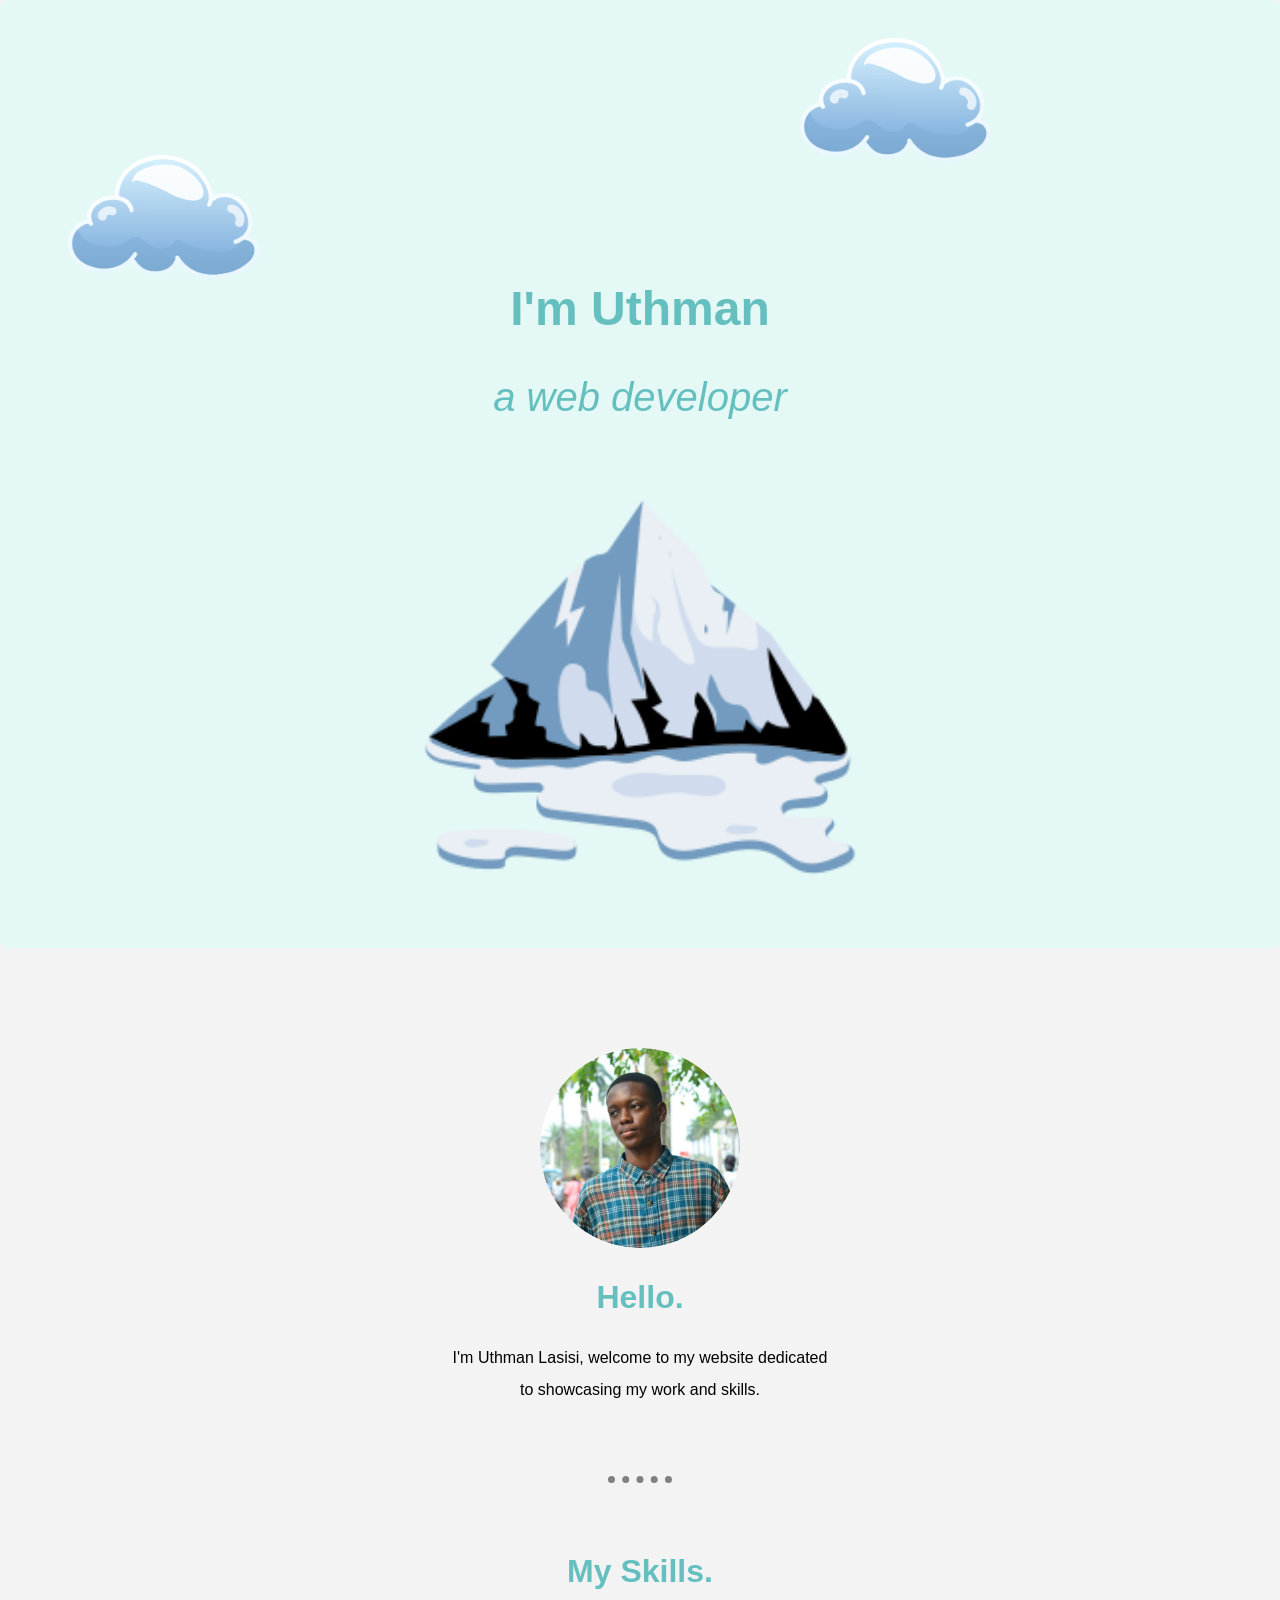
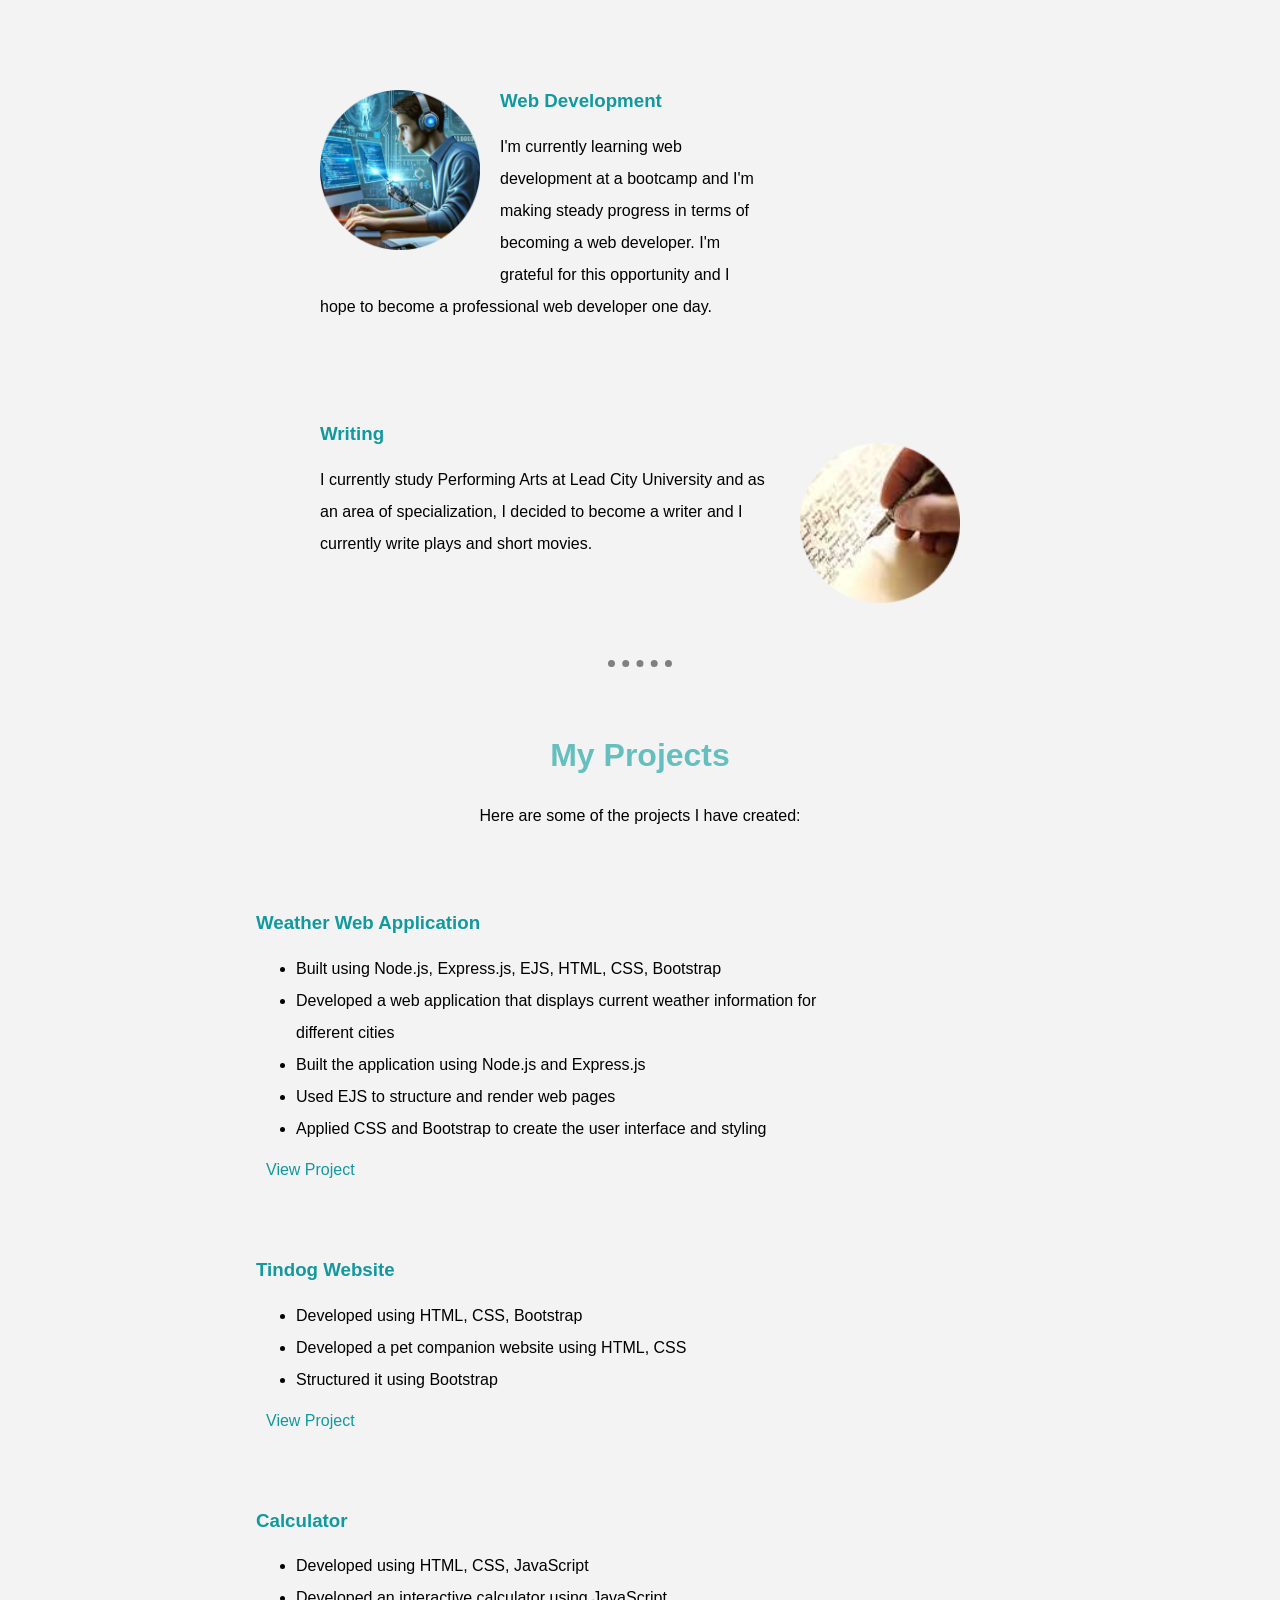
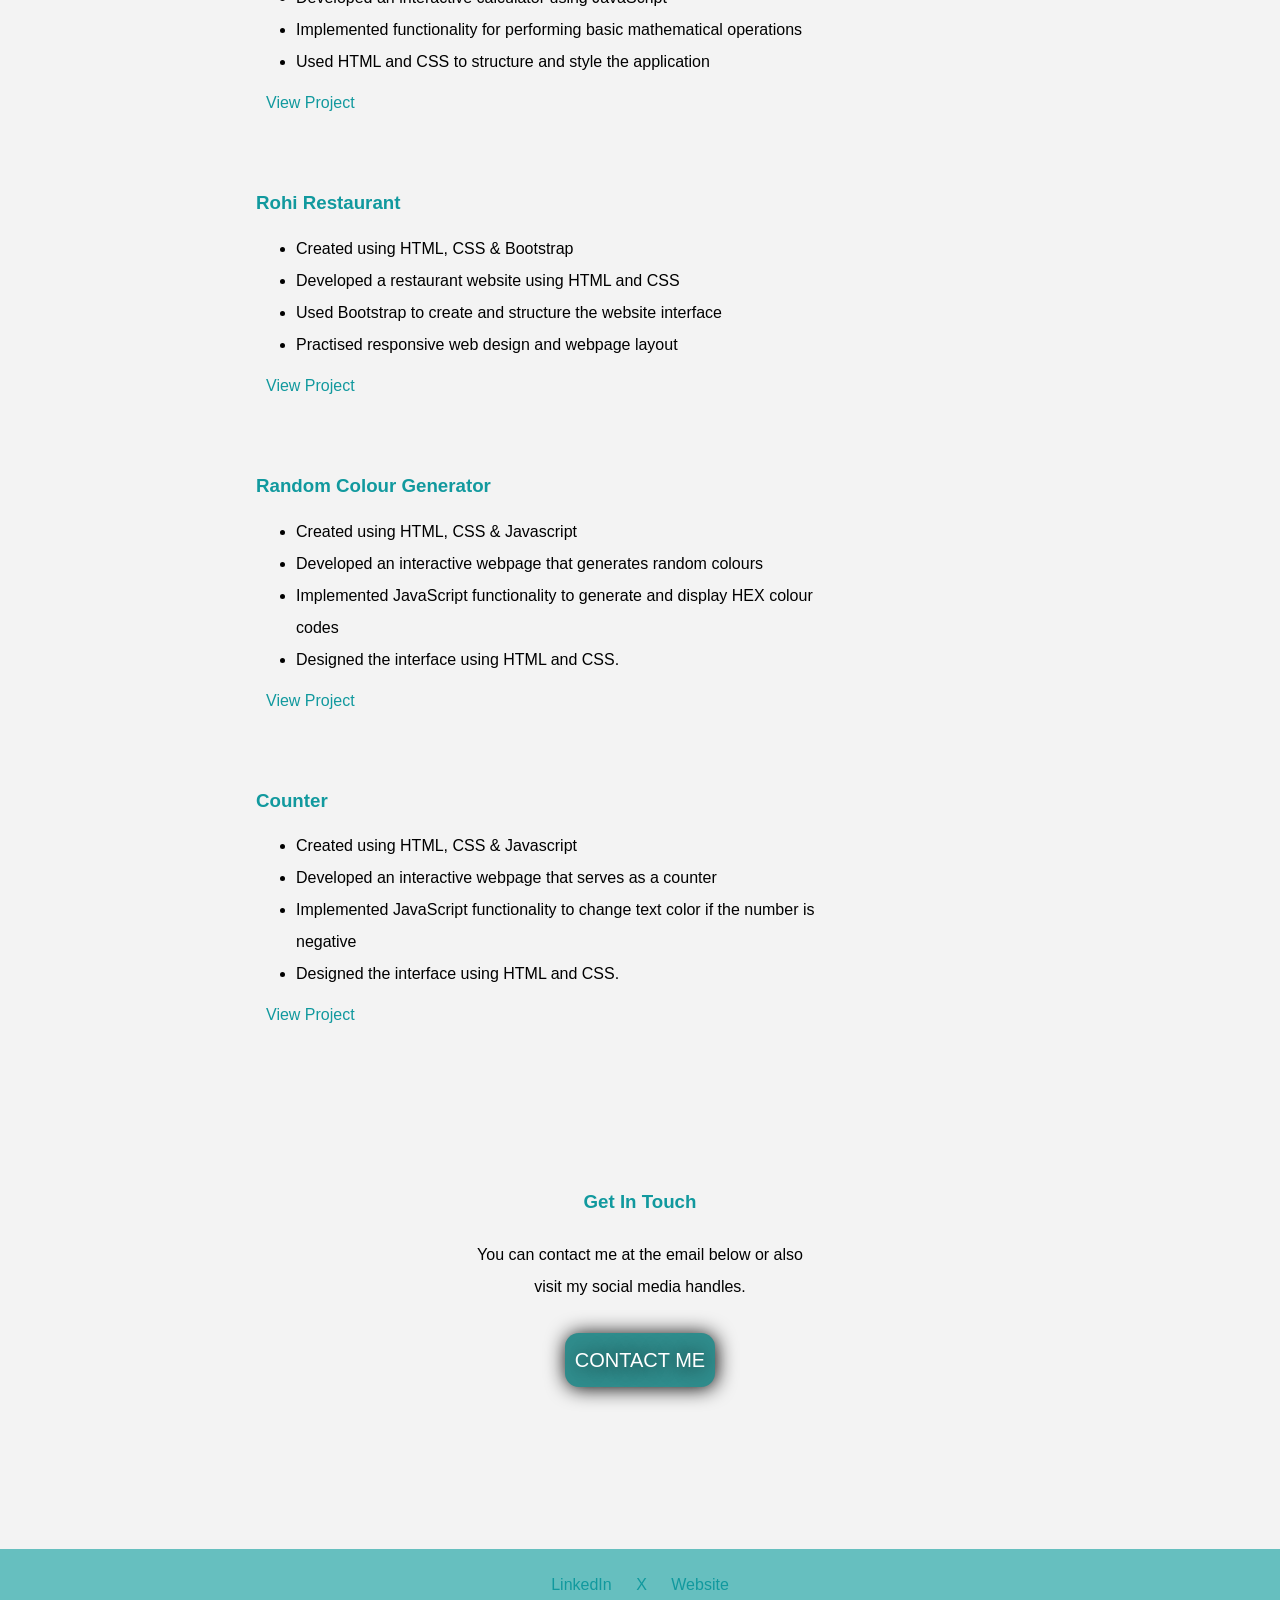
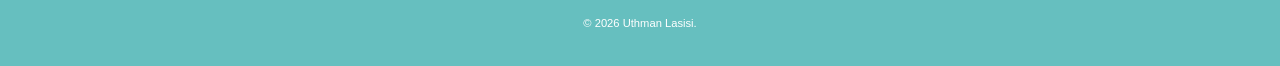
<file: index.html>
<!DOCTYPE html>
<html lang="en">

<head>
  <meta charset="UTF-8">
  <!-- <meta name="viewport" content="width=device-width, initial-scale=1.0"> -->
  <title>Uthman Lasisi</title>
  <link rel="stylesheet" href="style.css">
  <link rel="icon" href="ulogosmall.png">
</head>

<body>
  <div class="top">
    <img class="firstcloud" src="new cloud.png" alt="Cloud-img">
    <h1>I'm Uthman</h1>
    <p id="firstp"><em>a web developer</em></p>
    <img class="secondcloud" src="new cloud.png" alt="Cloud-img">
    <img id="mountain" src="new mountain.png" alt="Mountain-img">
  </div>

  <div class="middle-container">
    <div class="profile">
      <img class="description" src="download.png" alt="My image">
      <h2>Hello.</h2>
      <p class="intro">I'm Uthman Lasisi, welcome to my website dedicated to showcasing my work and skills.</p>
    </div>
    <hr>
    <div class="skills">
      <h2>My Skills.</h2>
      <div class="skill-row">
        <img class="skillpic" src="My skill-modified.png" alt="My skill">
        <h3>Web Development</h3>
        <p class="web-dev-intro">I'm currently learning web development at a bootcamp and I'm making steady progress in
          terms of becoming a
          web developer. I'm grateful for this opportunity and I hope to become a professional web developer one day.
        </p>
      </div>
      <div class="skill-row">
        <img class="writing" src="Writing-modified.png" alt="writing-img">
        <h3>Writing</h3>
        <p>I currently study Performing Arts at Lead City University and as an area of specialization, I decided to
          become a writer and I currently write plays and short movies.</p>
      </div>
    </div>
    <hr>
    <div class="project-div">
      <h2>My Projects</h2>
      <p class="project-first-p">Here are some of the projects I have created:</p>

      <div class="the-projects">
        <h3>Weather Web Application</h3>
        <ul style="line-height: 2;">
          <li>Built using Node.js, Express.js, EJS, HTML, CSS, Bootstrap</li>
          <li>Developed a web application that displays current weather information for different cities</li>
          <li>Built the application using Node.js and Express.js</li>
          <li>Used EJS to structure and render web pages</li>
          <li>Applied CSS and Bootstrap to create the user interface and styling</li>


        </ul>
        <a href="https://weather-lcsc.onrender.com">View
          Project</a>
      </div>
      <div class="the-projects">
        <h3>Tindog Website</h3>
        <ul style="line-height: 2;">
          <li>Developed using HTML, CSS, Bootstrap</li>
          <li>Developed a pet companion website using HTML, CSS</li>
          <li>Structured it using Bootstrap</li>

        </ul>
        <a href="bootstrap.html">View
          Project</a>
      </div>
      <div class="the-projects">
        <h3>Calculator </h3>
        <ul style="line-height: 2;">
          <li>Developed using HTML, CSS, JavaScript</li>
          <li>Developed an interactive calculator using JavaScript</li>
          <li>Implemented functionality for performing basic mathematical operations</li>
          <li>Used HTML and CSS to structure and style the application</li>

        </ul>
        <a href="https://lasisiuthman009-boop.github.io/Calculator/">View
          Project</a>


      </div>
      <div class="the-projects">
        <h3>Rohi Restaurant </h3>
        <ul style="line-height: 2;">
          <li>Created using HTML, CSS & Bootstrap</li>
          <li>Developed a restaurant website using HTML and CSS</li>
          <li>Used Bootstrap to create and structure the website interface</li>
          <li>Practised responsive web design and webpage layout</li>

        </ul>
        <a href="https://lasisiuthman009-boop.github.io/Rohi-Restaurant/">View
          Project</a>


      </div>
      <div class="the-projects">
        <h3>Random Colour Generator</h3>
        <ul style="line-height: 2;">
          <li>Created using HTML, CSS & Javascript</li>
          <li>Developed an interactive webpage that generates random colours</li>
          <li>Implemented JavaScript functionality to generate and display HEX colour codes</li>
          <li>Designed the interface using HTML and CSS.</li>
        </ul>
        <a href="https://lasisiuthman009-boop.github.io/Random-Color-Generator/">View
          Project</a>


      </div>
      <div class="the-projects">
        <h3>Counter</h3>
        <ul style="line-height: 2;">
          <li>Created using HTML, CSS & Javascript</li>
          <li>Developed an interactive webpage that serves as a counter</li>
          <li>Implemented JavaScript functionality to change text color if the number is negative</li>
          <li>Designed the interface using HTML and CSS.</li>
        </ul>
        <a href="https://lasisiuthman009-boop.github.io/Counter/">View
          Project</a>


      </div>


    </div>
    <div class="contact-me">
      <h3>Get In Touch</h3>
      <p id="secondp">You can contact me at the email below or also visit my social media handles.</p>
      <a class="btn" href="mailto:lasisiuthman009@gmail.com">CONTACT ME</a>
    </div>
  </div>


  <div class="bottom-container">
    <a class="footer-link"
      href="https://www.linkedin.com/in/uthman-lasisi-b42368350?utm_source=share_via&utm_content=profile&utm_medium=member_android">LinkedIn</a>
    <a class="footer-link" href="https://x.com/lasisiuthman247">X</a>
    <a class="footer-link" href="C:\Users\pc\Desktop\Uthman's\Web Dev\HTML - Personal site\index.html">Website</a>
    <p class="copyright">© 2026 Uthman Lasisi.</p>
  </div>

</body>

</html>
</file>
<file: style.css>
body {
    background-color: #f3f3f3;
    margin: 0px;
    text-align: center;
    font-family: sans-serif;
}

h1 {
    font-size: 3rem;
    font-family: Helvetica, Arial, sans-serif;
    margin: 50px auto 0;
    color: #66BFBF;
}

h2 {
    font-size: 2rem;
    color: #66BFBF;
}

h3 {
    color: #11999E;
}

a {
    color: #11999E;
    margin: auto 10px auto;
    text-decoration: none;
}

a:hover {
    color: #000;
    text-decoration: underline;
}

hr {
    border-color: grey;
    border-style: dotted none none none;
    width: 5%;
    border-width: 7px;
    margin: 70px auto 70px;
}

p {
    line-height: 2;
}

/*xxxxxxxxxxxxxxxxxxxxxxxxxxxxxxxclass selectorsxxxxxxxxxxxxxxxxxxxxxxxxxxx*/

.top {
    background-color: #e4f9f6;
    margin-bottom: 5px;
    border-radius: 8px;
    line-height: 2;
}

.middle-container {
    justify-content: center;
    margin: 100px 0;
}

.bottom-container {
    padding: 20px;
    background-color: #66BFBF;
    line-height: 2;
}

.firstcloud {
    height: 200px;
    width: 200px;
    position: relative;
    left: 20%;
}

.secondcloud {
    height: 200px;
    width: 200px;
    position: absolute;
    left: 5%;
    top: 13%;
}

.description {
    height: 200px;
    width: 200px;
    border-radius: 100%;
}

.skillpic {
    margin-right: 20px;
    margin-bottom: 20px;
    width: 25%;
    float: left;

}

.writing {
    margin-left: 20px;
    margin-top: 20px;
    width: 25%;
    float: right;
}

.project-div {
    margin-left: 15%;
    margin-right: 15%;
    width: 60%;
    padding-left: 5%;
}

.the-projects {
    text-align: left;
    width: 75%;
    margin: 80px 0;

}

.skill-row {
    margin: 100px auto 100px;
    width: 50%;
    text-align: left;

}

.contact-me {
    line-height: 2;
    padding: 60px;
}

.copyright {
    color: white;
    font-size: 0.7rem;
}

.intro {
    margin: auto;
    width: 30%;
}

.web-dev-intro {
    width: 70%;
}

.btn {
    margin: 30px auto 2px auto;
    -webkit-border-radius: 14px;
    -moz-border-radius: 14px;
    border-radius: 14px;
    color: #FFFFFF;
    font-family: Arial;
    font-size: 20px;
    font-weight: 100;
    padding: 7px 10px 7px 10px;
    background-color: #308d8d;
    -webkit-box-shadow: 1px 1px 20px 0 #000000;
    -moz-box-shadow: 1px 1px 20px 0 #000000;
    box-shadow: 1px 1px 20px 0 #000000;
    text-shadow: 1px 1px 20px #000000;
    text-decoration: none;
    display: inline-block;
    cursor: pointer;
    text-align: center;
}

.btn:hover {
    background: #DEE4ED;
    border: solid #FFFFFF 1px;
    -webkit-border-radius: 20px;
    -moz-border-radius: 20px;
    border-radius: 20px;
    text-decoration: none;
}



/*xxxxxxxxxxxxxxxxxxxxxxxxxxxxxxxxxxxxid selectorsxxxxxxxxxxxxxxxxxxxxxxxxxxxxx*/
#firstp {
    color: #66BFBF;
    margin: 0;
    font-size: 2.5rem;
    font-weight: normal;
}

#secondp {
    width: 30%;
    margin: auto;
}

#mountain {
    height: 500px;
    width: 500px;
}





@media (max-width:720px) {
    body {
        background-color: #f3f3f3;
        margin: 0px;
        text-align: center;
        font-family: sans-serif;
    }

    h1 {
        font-size: 100px;
        font-family: Helvetica, Arial, sans-serif;
        margin: 50px auto 0;
        color: #66BFBF;
    }

    h2 {
        font-size: 2rem;
        color: #66BFBF;
    }

    h3 {
        color: #11999E;
    }

    a {
        color: #11999E;
        margin: auto 10px auto;
        text-decoration: none;
    }

    a:hover {
        color: #000;
        text-decoration: underline;
    }

    hr {
        border-color: grey;
        border-style: dotted none none none;
        width: 5%;
        border-width: 7px;
        margin: 70px auto 70px;
    }

    p {
        font-weight: 400;
        line-height: 2;
    }

    /*xxxxxxxxxxxxxxxxxxxxxxxxxxxxxxxclass selectorsxxxxxxxxxxxxxxxxxxxxxxxxxxx*/

    .top {
        background-color: #e4f9f6;
        margin-bottom: 5px;
        border-radius: 8px;
        line-height: 2;
    }

    .middle-container {
        justify-content: center;
        margin: 100px 0;
    }

    .bottom-container {
        padding: 20px;
        background-color: #66BFBF;
        line-height: 2;
    }

    .firstcloud {
        height: 200px;
        width: 200px;
        position: relative;
        left: 20%;
    }

    .secondcloud {
        height: 200px;
        width: 200px;
        position: absolute;
        left: 5%;
        top: 13%;
    }

    .description {
        height: 200px;
        width: 200px;
        border-radius: 100%;
    }

    .skillpic {
        margin-right: 20px;
        margin-bottom: 20px;
        width: 25%;
        float: left;

    }

    .writing {
        margin-left: 20px;
        margin-top: 20px;
        width: 25%;
        float: right;
    }

    .project-div {
        margin-left: 15%;
        margin-right: 15%;
        width: 60%;
        padding-left: 5%;
    }

    .the-projects {
        text-align: left;
        width: 75%;
        margin: 80px 0;

    }

    ul {
       font-weight: 400;
    }


    .skill-row {
        margin: 100px auto 100px;
        width: 50%;
        text-align: left;

    }

    .contact-me {
        line-height: 2;
        padding: 60px;
    }

    .copyright {
        color: white;
        font-size: 0.7rem;
    }

    .intro {
        margin: auto;
        width: 30%;
    }

    .web-dev-intro {
        width: 70%;
    }

    .btn {
        margin: 30px auto 2px auto;
        -webkit-border-radius: 14px;
        -moz-border-radius: 14px;
        border-radius: 14px;
        color: #FFFFFF;
        font-family: Arial;
        font-size: 20px;
        font-weight: 100;
        padding: 7px 10px 7px 10px;
        background-color: #308d8d;
        -webkit-box-shadow: 1px 1px 20px 0 #000000;
        -moz-box-shadow: 1px 1px 20px 0 #000000;
        box-shadow: 1px 1px 20px 0 #000000;
        text-shadow: 1px 1px 20px #000000;
        text-decoration: none;
        display: inline-block;
        cursor: pointer;
        text-align: center;
    }

    .btn:hover {
        background: #DEE4ED;
        border: solid #FFFFFF 1px;
        -webkit-border-radius: 20px;
        -moz-border-radius: 20px;
        border-radius: 20px;
        text-decoration: none;
    }



    /*xxxxxxxxxxxxxxxxxxxxxxxxxxxxxxxxxxxxid selectorsxxxxxxxxxxxxxxxxxxxxxxxxxxxxx*/
    #firstp {
        color: #66BFBF;
        margin: 0;
        font-size: 2.5rem;
        font-weight: normal;
    }

    #secondp {
        width: 30%;
        margin: auto;
    }

    #mountain {
        height: 500px;
        width: 500px;
    }
}
</file>
